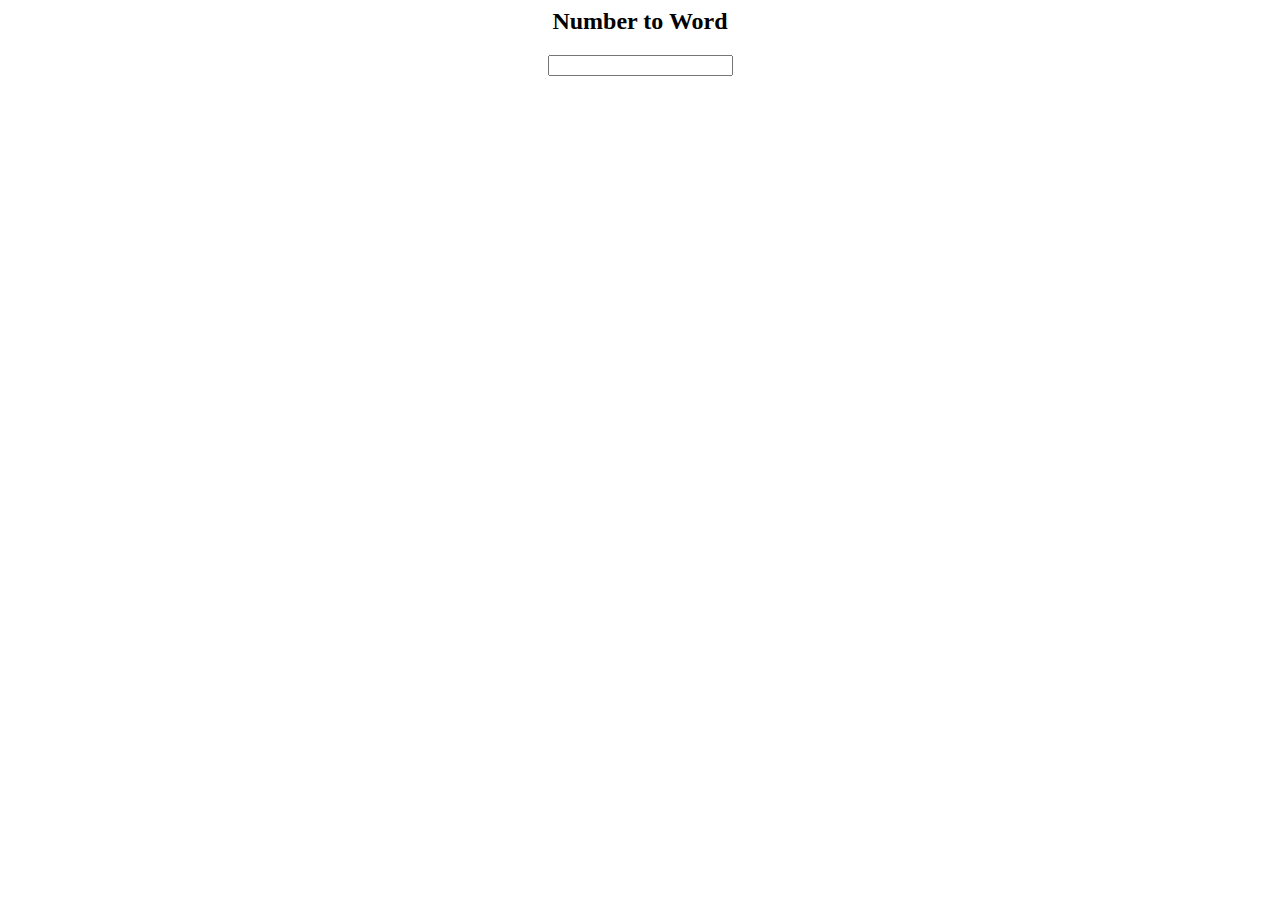
<file: CONTRIBUTE/NumberToWordFormat.html>
<html>  

<head>  </head>  

<body>  
   <h2 style="text-align:center;">Number to Word</h2>
<input id="number" type="text" style="align-content:  center;display: block;margin : 0 auto;" />
<br>
<b><span id="words" style="text-align: center; display: block;margin : 0 auto;"></span></b>


    <script> 
       var a = ['','one ','two ','three ','four ', 'five ','six ','seven ','eight ','nine ','ten ','eleven ','twelve ','thirteen ','fourteen ','fifteen ','sixteen ','seventeen ','eighteen ','nineteen '];
var b = ['', '', 'twenty','thirty','forty','fifty', 'sixty','seventy','eighty','ninety'];

function inWords (num) {
    if ((num = num.toString()).length > 9) return 'overflow';
    n = ('000000000' + num).substr(-9).match(/^(\d{2})(\d{2})(\d{2})(\d{1})(\d{2})$/);
    if (!n) return; var str = '';
    str += (n[1] != 0) ? (a[Number(n[1])] || b[n[1][0]] + ' ' + a[n[1][1]]) + 'crore ' : '';
    str += (n[2] != 0) ? (a[Number(n[2])] || b[n[2][0]] + ' ' + a[n[2][1]]) + 'lakh ' : '';
    str += (n[3] != 0) ? (a[Number(n[3])] || b[n[3][0]] + ' ' + a[n[3][1]]) + 'thousand ' : '';
    str += (n[4] != 0) ? (a[Number(n[4])] || b[n[4][0]] + ' ' + a[n[4][1]]) + 'hundred ' : '';
    str += (n[5] != 0) ? ((str != '') ? 'and ' : '') + (a[Number(n[5])] || b[n[5][0]] + ' ' + a[n[5][1]]) + 'only ' : '';
    return str;
}

document.getElementById('number').onkeyup = function () {
    document.getElementById('words').innerHTML = inWords(document.getElementById('number').value);
};

    </script> 
</body>  

</html>
</file>
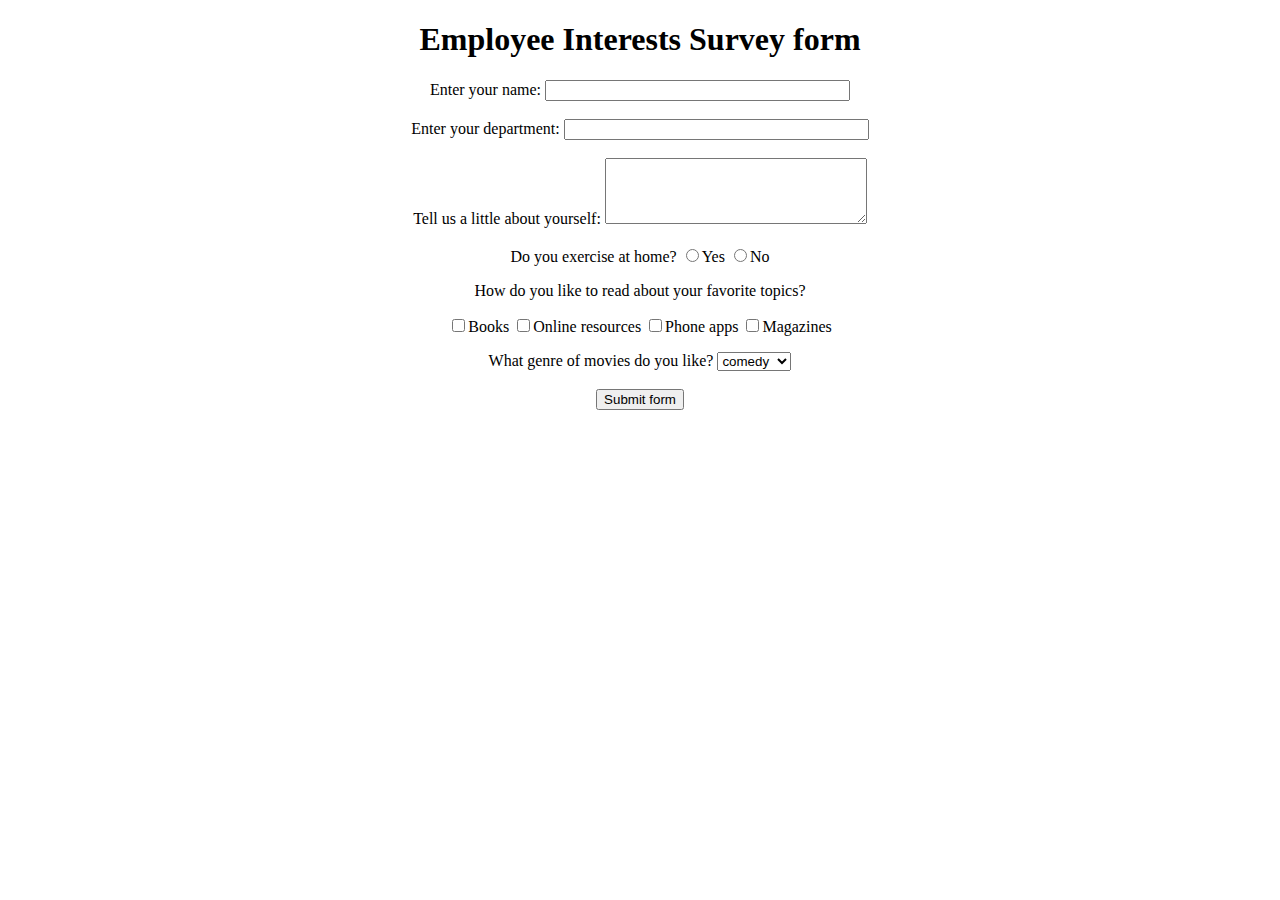
<file: CONTRIBUTE/SurveyForm.html>
<!DOCTYPE HTML>
<!-- This is how HTML comments look like -->
<html>
<!-- the title will appear on the page-->
<head>
<title>Employee Interests Survey</title>
</head>
<body>
<!-- as it is a survey form, we will need to submit the details, hence we use form -->
<!-- We can give absolute url, or relative url like /nextpage.jsp, and specify POST or GET method -->
<form action="http://google.co.in">
<!-- If we remove this, every thing will move to the left of the page-->
<div align="center">
<!--Adds a heading to the form-->
<h1>Employee Interests Survey form</h1>
Enter your name:
<!-- Input type text for small texts, specify size -->
<input type="text" name="UserName" size=35 maxlength=35 value="">
<!--Adds spaces - remove and see what happens -->
</br></br>
Enter your department:
<input type="text" name="Deptt" size=35 maxlength=35 value=""> </br> </br>
Tell us a little about yourself:
<!-- For writing lot of text like descriptions with text wrapping,
if you dont want text wrapping, you can add wrap = "off" (horizontal scrollbar -->
<textarea name="Comments" cols=30 rows=4></textarea> </br> </br>
Do you exercise at home?
<!-- Radio buttons help you choose one out of the many values -->
<input type="radio" name="exe" value=1>Yes
<input type="radio" name="exe" value=2>No
</p>
How do you like to read about your favorite topics?
<p>
<!--Checkbox lets you select multiple options -->
<input type="checkbox" name="Books">Books
<input type="checkbox" name="Web">Online resources
<input type="checkbox" name="Phone">Phone apps
<input type="checkbox" name="Magazines">Magazines
</p>
What genre of movies do you like?
<!--Select box lets you choose one of the multiple dropdown options-->
<select name="moviepref" ><option>
<option value=1 selected = "true">comedy
<option value=2 >romance
<option value=3 >thriller
<option value=4 >horror
<option value=5 >biopic
</select>
</br></br>
<!--submits the information entered in the form by the user -->
<input type=submit value="Submit form">
</div>
</form>
</body>
</html>
</file>
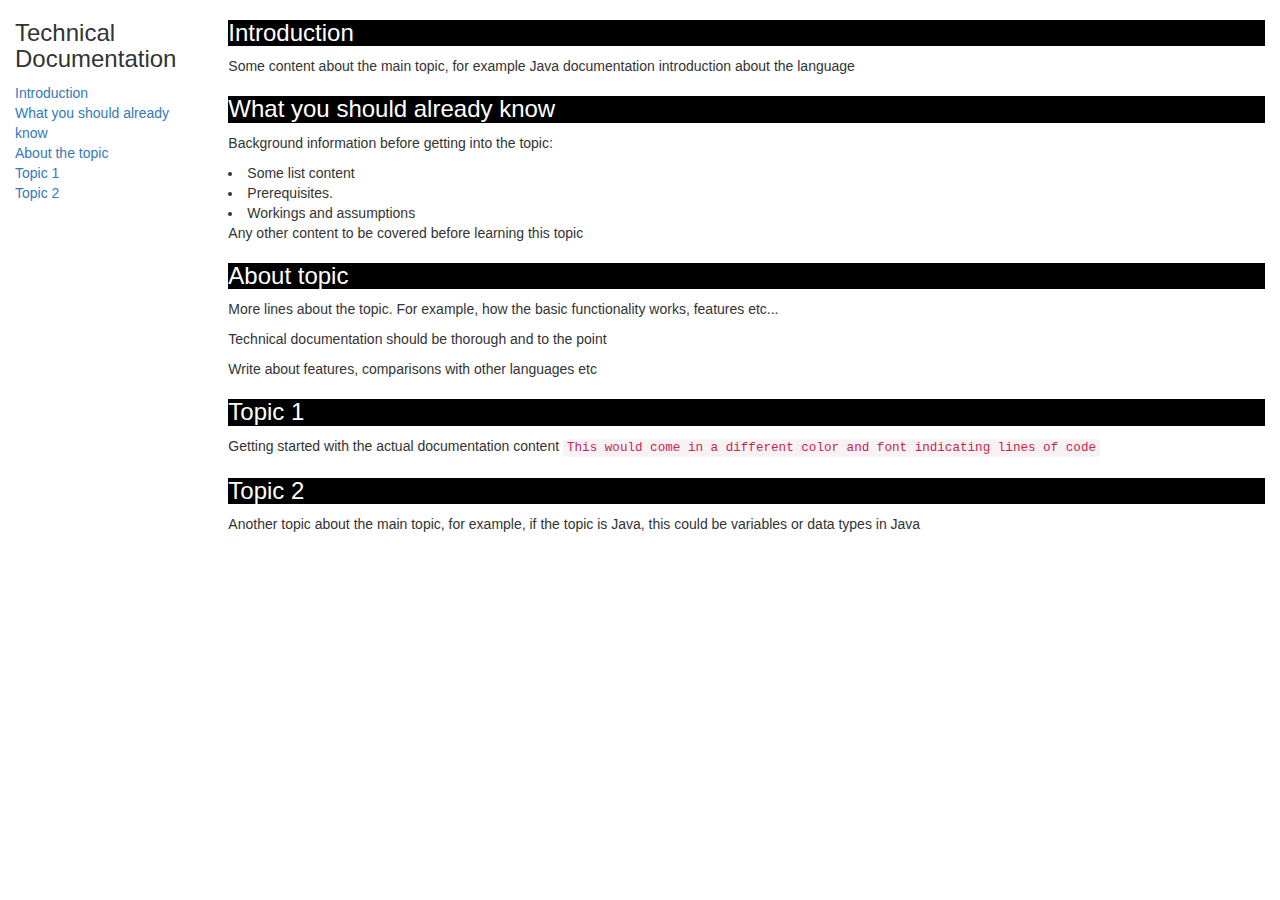
<file: CONTRIBUTE/TechDocsPage.html>
<html>
<!--This example uses the default bootstrap stylesheet-->
 <link rel="stylesheet" href="https://maxcdn.bootstrapcdn.com/bootstrap/3.3.7/css/bootstrap.min.css"
          integrity="sha384-BVYiiSIFeK1dGmJRAkycuHAHRg32OmUcww7on3RYdg4Va+PmSTsz/K68vbdEjh4u" crossorigin="anonymous">
<!--provides a full-width container that can expand or collapse based on the size of viewport-->
<div class="container-fluid">
    <div class="row">
        <div class="col-md-2 col-sm-12 col-xs-12">
            <nav id="navbar">
                <h3>Technical Documentation</h3>
                <!--content stacking for smaller screens-->
                <ul class="nav nav-pills nav-stacked">
                 <!--internal linking to the respective sections-->
                    <a class="nav-link" href="#Introduction" rel="internal">
                        <li>Introduction</li>
                    </a>
                    <a class="nav-link" href="#What_you_should_already_know" rel="internal">
                        <li>What you should already know</li>
                    </a>
                    <a class="nav-link" href="#About_Topic" rel="internal">
                        <li>About the topic</li>
                    </a>
                    <a class="nav-link" href="#Topic_1" rel="internal">
                        <li>Topic 1</li>
                    </a>
                    <a class="nav-link" href="#Topic_2" rel="internal">
                        <li>Topic 2</li>
                    </a>
                 </ul>
            </nav>
        </div>
        <div class="col-md-10 col-sm-12 col-xs-12">
            <main id="main-doc">
                <section class="main-section" id="Introduction" >
                 <!--basic styling for the headings, better practice to do the same in a css file as the styling is same for all headers-->
                    <h3 style = "background: black; color: white">Introduction</h3>
                    <article>
                    <p>Some content about the main topic, for example Java documentation introduction about the language
                        </article>
                </section>
                <section class="main-section" id="What_you_should_already_know">
                    <h3 style = "background: black; color: white">What you should already know</h3>
                    <article>
                        <p>Background information before getting into the topic:</p>
<!--creating list using html-->
                        <li>Some list content</li>
                        <li>Prerequisites.</li>
                        <li>Workings and assumptions</li>
                        <p>Any other content to be covered before learning this topic</p>
                        </artice>
                </section>
                <section class="main-section" id="About_Topic">
                    <h3 style = "background: black; color: white">About topic</h3>
                    <article>
                        <p>More lines about the topic. For example, how the basic functionality works, features etc...</p>
                        <p>
                        Technical documentation should be thorough and to the point
                        </p>
                        <p>
                        Write about features, comparisons with other languages etc
                        </p>
                    </article>
                </section>
                <section class="main-section" id="Topic_1">
                    <h3 style = "background: black; color: white">Topic 1</h3>
                    <article>
                        Getting started with the actual documentation content
                        <code>This would come in a different color and font indicating lines of code
                        </code>
                    </article>
                </section>
                <section class="main-section" id="Topic_2">
                    <h3 style = "background: black; color: white">Topic 2</h3>
                    <p>
Another topic about the main topic, for example, if the topic is Java, this could be variables or data types in Java
                    </p>
                </section>
            </main>
        </div>
    </div>
</div>
</html>
</file>
